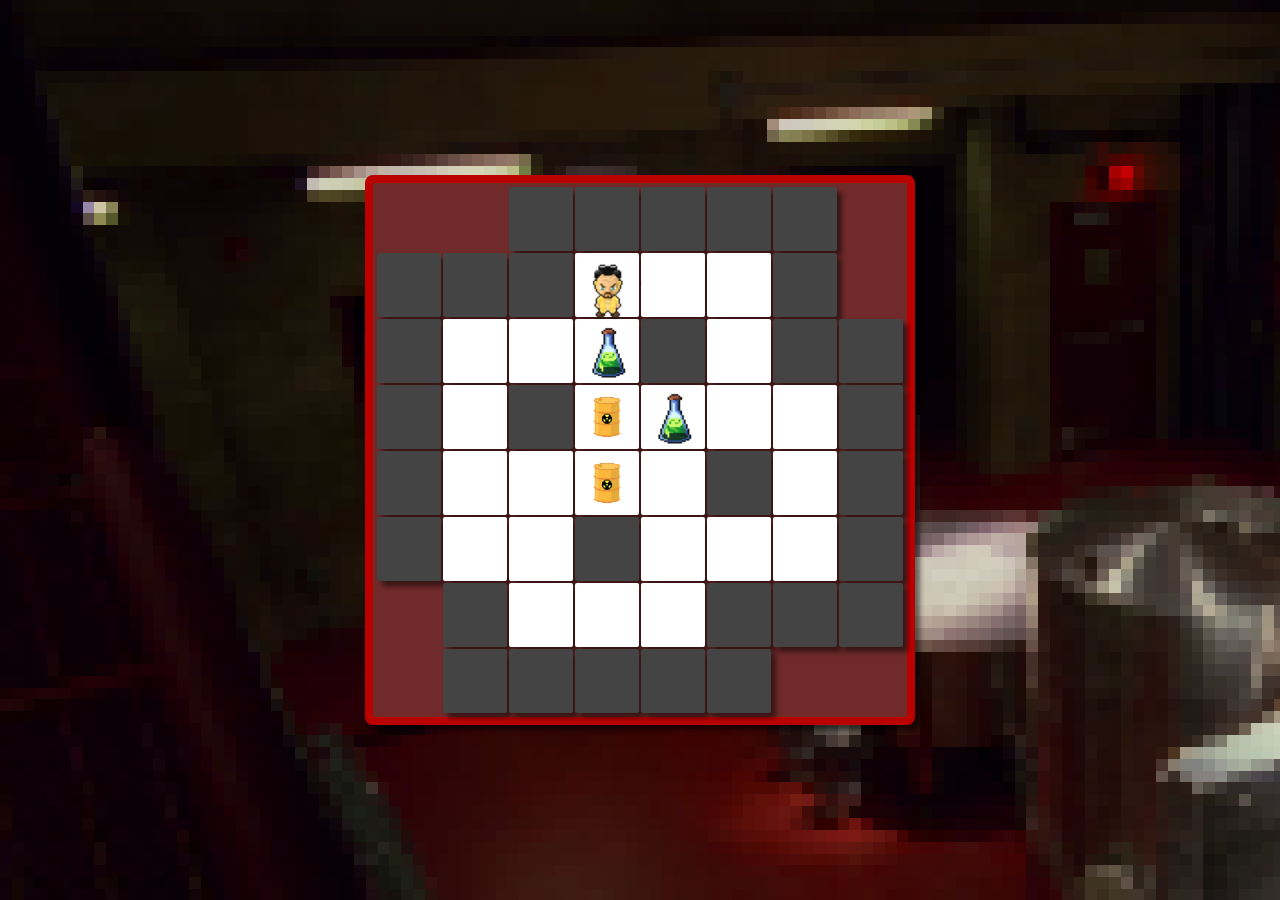
<file: src/index.html>
<!DOCTYPE html>
<html lang="en">

<head>
  <meta charset="UTF-8">
  <meta name="viewport" content="width=device-width, initial-scale=1.0" />
  <link rel="stylesheet" href="styless.css" />
  <title>Sokoban</title>
</head>

<body>
  <main>
    <div id="game">
    </div>
  </main>
  <script src="./board.js" type="module"></script>
  <script src="./piece.js" type="module"></script>
  <script src="./script.js" type="module"></script>
</body>

</html>
</file>
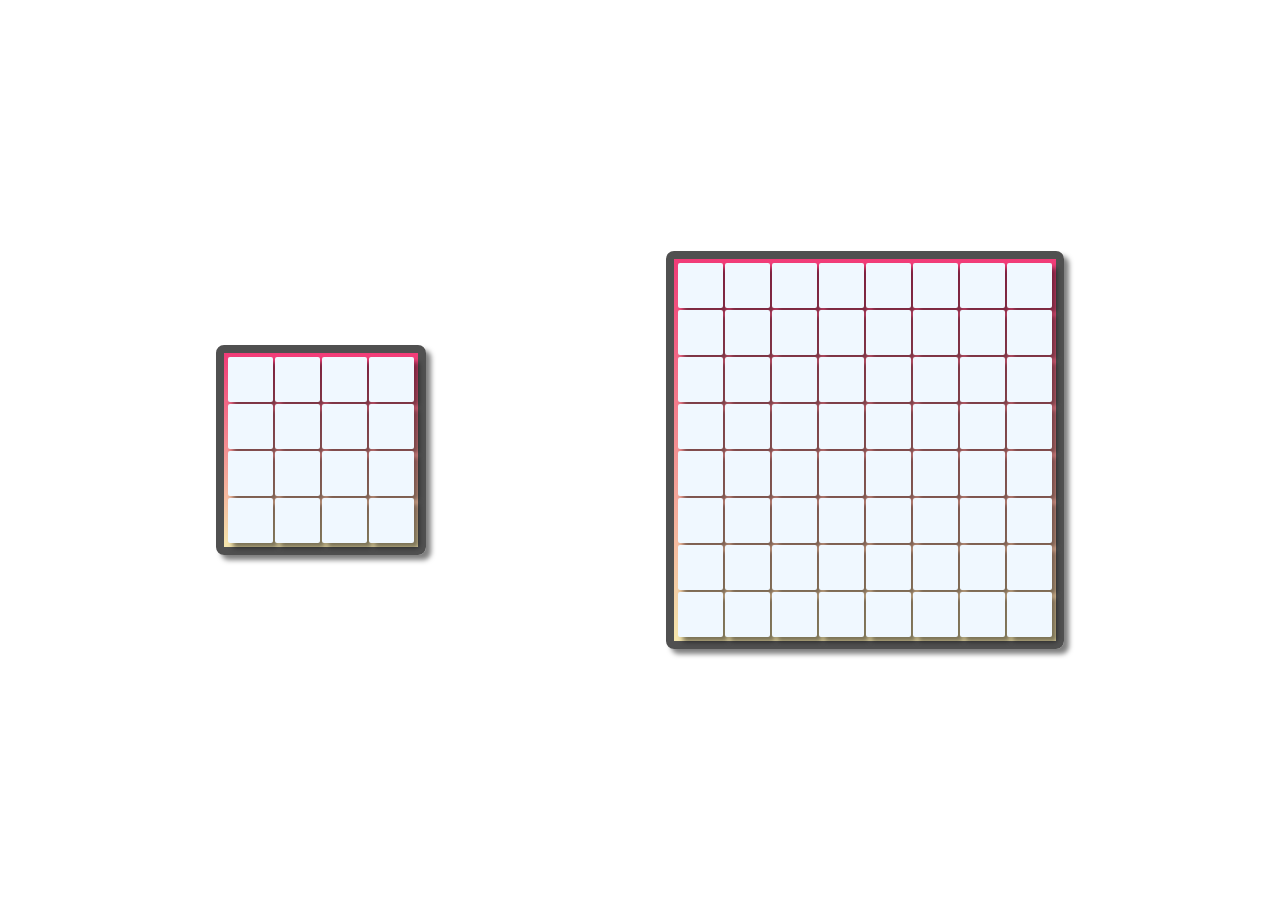
<file: lab/drawingRules/sokoban.html>
<!DOCTYPE html>
<html lang="en">

<head>
  <meta charset="UTF-8">
  <meta name="viewport" content="width=device-width, initial-scale=1.0" />
  <link rel="stylesheet" href="stylessokoban.css" />
  <title>Sokoban</title>
</head>

<body>
  <main>
    <div id="game">
      <div class="board">
        <div class="row">
          <div class="cell"></div>
          <div class="cell"></div>
          <div class="cell"></div>
          <div class="cell"></div>
        </div>
        <div class="row">
          <div class="cell"></div>
          <div class="cell"></div>
          <div class="cell"></div>
          <div class="cell"></div>
        </div>
        <div class="row">
          <div class="cell"></div>
          <div class="cell"></div>
          <div class="cell"></div>
          <div class="cell"></div>
        </div>
        <div class="row">
          <div class="cell"></div>
          <div class="cell"></div>
          <div class="cell"></div>
          <div class="cell"></div>
        </div>
      </div>   
      </div>
    </div>
  </main>
  <script src="./sokobanJS.js"></script>
</body>

</html>
</file>
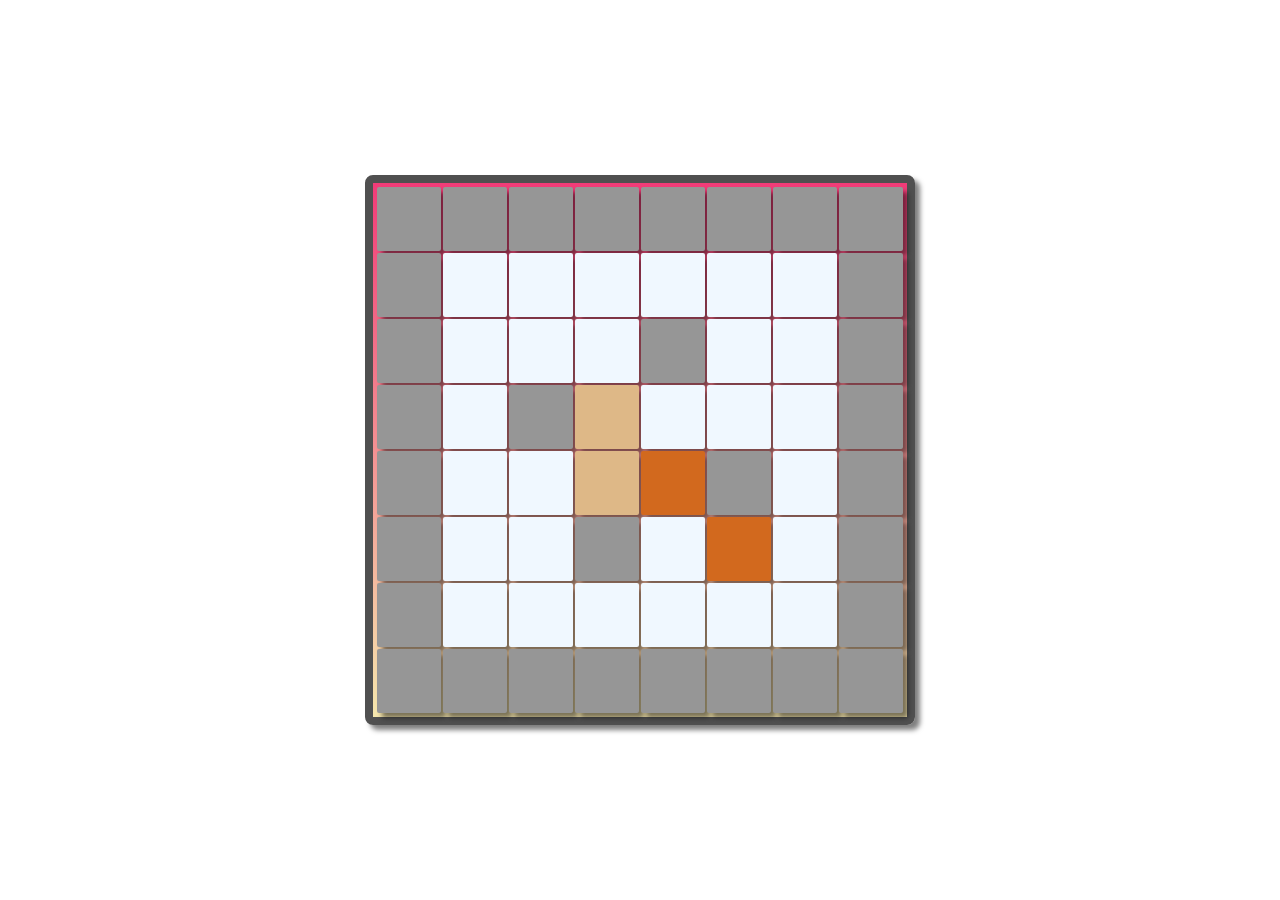
<file: lab/importmap/sokobao.html>
<!DOCTYPE html>
<html lang="en">

<head>
  <meta charset="UTF-8">
  <meta name="viewport" content="width=device-width, initial-scale=1.0" />
  <link rel="stylesheet" href="styless.css" />
  <title>Sokoban</title>
</head>

<body>
  <main>
    <div id="game">
    </div>
  </main>
  <script src="./sokobanmap.js"></script>
</body>

</html>
</file>
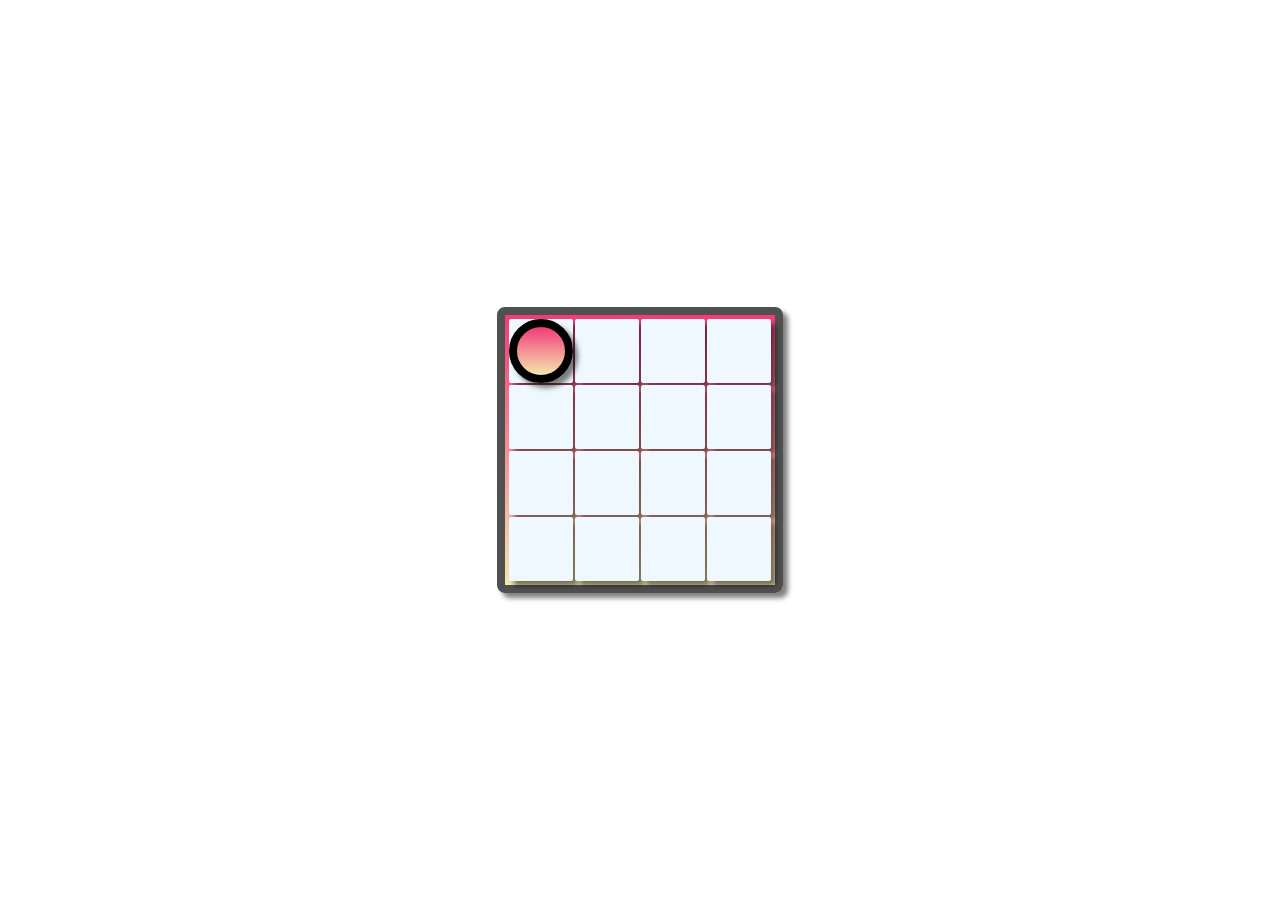
<file: lab/movingPlayer/sokobao.html>
<!DOCTYPE html>
<html lang="en">

<head>
  <meta charset="UTF-8">
  <meta name="viewport" content="width=device-width, initial-scale=1.0" />
  <link rel="stylesheet" href="styless.css" />
  <title>Sokoban</title>
</head>

<body>
  <main>
    <div id="game">
      <div class="board">
        <div class="player"></div>
        <div class="row">
          <div class="cell"></div>
          <div class="cell"></div>
          <div class="cell"></div>
          <div class="cell"></div>
        </div>
        <div class="row">
          <div class="cell"></div>
          <div class="cell"></div>
          <div class="cell"></div>
          <div class="cell"></div>
        </div>
        <div class="row">
          <div class="cell"></div>
          <div class="cell"></div>
          <div class="cell"></div>
          <div class="cell"></div>
        </div>
        <div class="row">
          <div class="cell"></div>
          <div class="cell"></div>
          <div class="cell"></div>
          <div class="cell"></div>
        </div>
      </div>   
      </div>
    </div>
  </main>
  <script src="./sokobantest.js"></script>
</body>

</html>
</file>
<file: src/styless.css>
body {
    margin: 0;
    height: 100vh;
    background-image: url(./assets/pxArt.png);
}

main {
    display: flex;

    justify-content: center;
    align-items: center;
    height: inherit;
}

#game {
    display: flex;

    justify-content: space-evenly;
    width: 100vw;
    flex-wrap: wrap;
    align-items: center;
    height: 100vh;
}

.board {
    position: relative;

    min-width: 256px;
    min-height: 256px;
    margin: 24px;

    border: 8px solid #bb0000;
    border-radius: 8px;
    padding: 2px 3px;

    box-shadow: 5px 5px 5px rgba(0, 0, 0, 0.5);
    background: rgb(112, 42, 42);
}

.row {
    display: flex;
    flex-direction: row;

    height: auto;
    margin: 2px 0;
}

.cell {
    height: 64px;
    width: 64px;
    margin: 0 1px;

    border-radius: 2px;
    background-color: rgb(255, 255, 255);
    box-shadow: 5px 5px 5px rgba(0, 0, 0, 0.5);

    box-sizing: border-box;
    justify-content: center;
    align-items: center;
}

.box {
    position: absolute;

    box-sizing: border-box;

    margin: 2px;
    height: 60px;
    width: 60px;


    background-image: url('./assets/frasco.png');

    transition:
        left 150ms ease-in-out 50ms,
        top 150ms ease-in-out 50ms;
}

.goal {
    background-size: cover;
    background-image: url('./assets/chemistrybarril.png');
}

.wall {
    background-color: rgb(68, 68, 68);
}

.player {
    position: absolute;
    top: 0;
    left: 0;

    box-sizing: border-box;

    margin: 8px;
    height: 60px;
    width: 59px;
    
    /* box-shadow: 5px 5px 5px rgba(0, 0, 0, 0.5); */
    background-image: url('./assets/hisenberg.png');

    transition:
        left 150ms ease-in-out 50ms,
        top 150ms ease-in-out 50ms;
}

.remove {
    background-color: unset;
    box-shadow: none;
}

/* }
height: 62px;
    width: 62px;
    margin-left: auto;
    border-radius: 16px;
    box-sizing: border-box;
    border: solid 6px;
    background-color: chocolate; */
</file>
<file: lab/drawingRules/stylessokoban.css>
body {
    margin: 0;
    height: 100vh;
}

main {
    display: flex;
    justify-content: center;
    align-items: center;
    height: inherit;
}
#game{
 display: flex;
 justify-content: space-evenly;
 width: 100vw;
 flex-wrap: wrap;
 align-items: center;
 height: 100vh;
}

.board {
 min-width:  64px;
 min-height: 64px;
 margin: 24px;
 border: 8px solid #505050;
 border-radius: 8px;
 padding: 2px 3px;
 box-shadow: 5px 5px 5px rgba(0, 0, 0, 0.5);
 background: hsla(48, 78%, 82%, 1);
background: linear-gradient(360deg, hsla(48, 78%, 82%, 1) 0%, hsla(340, 87%, 59%, 1) 100%);
}

.row {
 display: flex;
 height: auto;
 margin: 2px 0;
}

.cell {
    height: min(5vw, 5vh);
    width: min(5vw, 5vh);
    margin: 0 1px;
    border-radius: 2px;
    background-color: aliceblue;
    box-shadow: 5px 5px 5px rgba(0, 0, 0, 0.5);
    box-sizing: border-box;
}

.remove {
 background-color: unset;
 box-shadow: none;
 }
</file>
<file: lab/importmap/styless.css>
body {
    margin: 0;
    height: 100vh;
}

main {
    display: flex;

    justify-content: center;
    align-items: center;
    height: inherit;
}
#game{
 display: flex;

 justify-content: space-evenly;
 width: 100vw;
 flex-wrap: wrap;
 align-items: center;
 height: 100vh;
}

.board {
 position: relative;

 min-width:  256px;
 min-height: 256px;
 margin: 24px;

 border: 8px solid #505050;
 border-radius: 8px;
 padding: 2px 3px;

 box-shadow: 5px 5px 5px rgba(0, 0, 0, 0.5);
 background: hsla(48, 78%, 82%, 1);
 background: linear-gradient(360deg, hsla(48, 78%, 82%, 1) 0%, hsla(340, 87%, 59%, 1) 100%);
}

.row {
 display: flex;
 flex-direction: row;

 height: auto;
 margin: 2px 0;
}

.cell {
    height: 64px;
    width: 64px;
    margin: 0 1px;

    border-radius: 2px;
    background-color: aliceblue;
    box-shadow: 5px 5px 5px rgba(0, 0, 0, 0.5);

    box-sizing: border-box;
    justify-content: center;
    align-items: center;
}
.box { background-color: chocolate; }
.goal { background-color: burlywood; }
.wall { background-color: hsl(0, 0%, 59%) }

.player {
    position: absolute;
    top: 0;
    left: 0;

    box-sizing: border-box;

    height: 64px;
    width: 64px;

    border-radius: 50%;
    border: solid 8px #505050;

    box-shadow: 5px 5px 5px rgba(0, 0, 0, 0.5);
    background: linear-gradient(360deg,  hsla(48, 78%, 82%, 1) 0%, hsla(340, 87%, 59%, 1) 100%);

    transition:
    left 150ms ease-in-out 50ms,
    top 150ms ease-in-out 50ms;
}

.remove {
 background-color: unset;
 box-shadow: none;
 }
</file>
<file: lab/movingPlayer/styless.css>
body {
    margin: 0;
    height: 100vh;
}

main {
    display: flex;

    justify-content: center;
    align-items: center;
    height: inherit;
}
#game{
 display: flex;

 justify-content: space-evenly;
 width: 100vw;
 flex-wrap: wrap;
 align-items: center;
 height: 100vh;
}

.board {
 position: relative;

 min-width:  256px;
 min-height: 256px;
 margin: 24px;

 border: 8px solid #505050;
 border-radius: 8px;
 padding: 2px 3px;

 box-shadow: 5px 5px 5px rgba(0, 0, 0, 0.5);
 background: hsla(48, 78%, 82%, 1);
 background: linear-gradient(360deg, hsla(48, 78%, 82%, 1) 0%, hsla(340, 87%, 59%, 1) 100%);
}

.row {
 display: flex;
 flex-direction: row;

 height: auto;
 margin: 2px 0;
}

.cell {
    height: 64px;
    width: 64px;
    margin: 0 1px;

    border-radius: 2px;
    background-color: aliceblue;
    box-shadow: 5px 5px 5px rgba(0, 0, 0, 0.5);

    box-sizing: border-box;
    justify-content: center;
    align-items: center;
}

.player {
    position: absolute;
    top: 0;
    left: 0;

    box-sizing: border-box;

    height: 64px;
    width: 64px;

    border-radius: 50%;
    border: solid 8px black;

    box-shadow: 5px 5px 5px rgba(0, 0, 0, 0.5);
    background: linear-gradient(360deg,  hsla(48, 78%, 82%, 1) 0%, hsla(340, 87%, 59%, 1) 100%);

    transition:
    left 150ms ease-in-out 50ms,
    top 150ms ease-in-out 50ms;
}

.remove {
 background-color: unset;
 box-shadow: none;
 }
</file>
